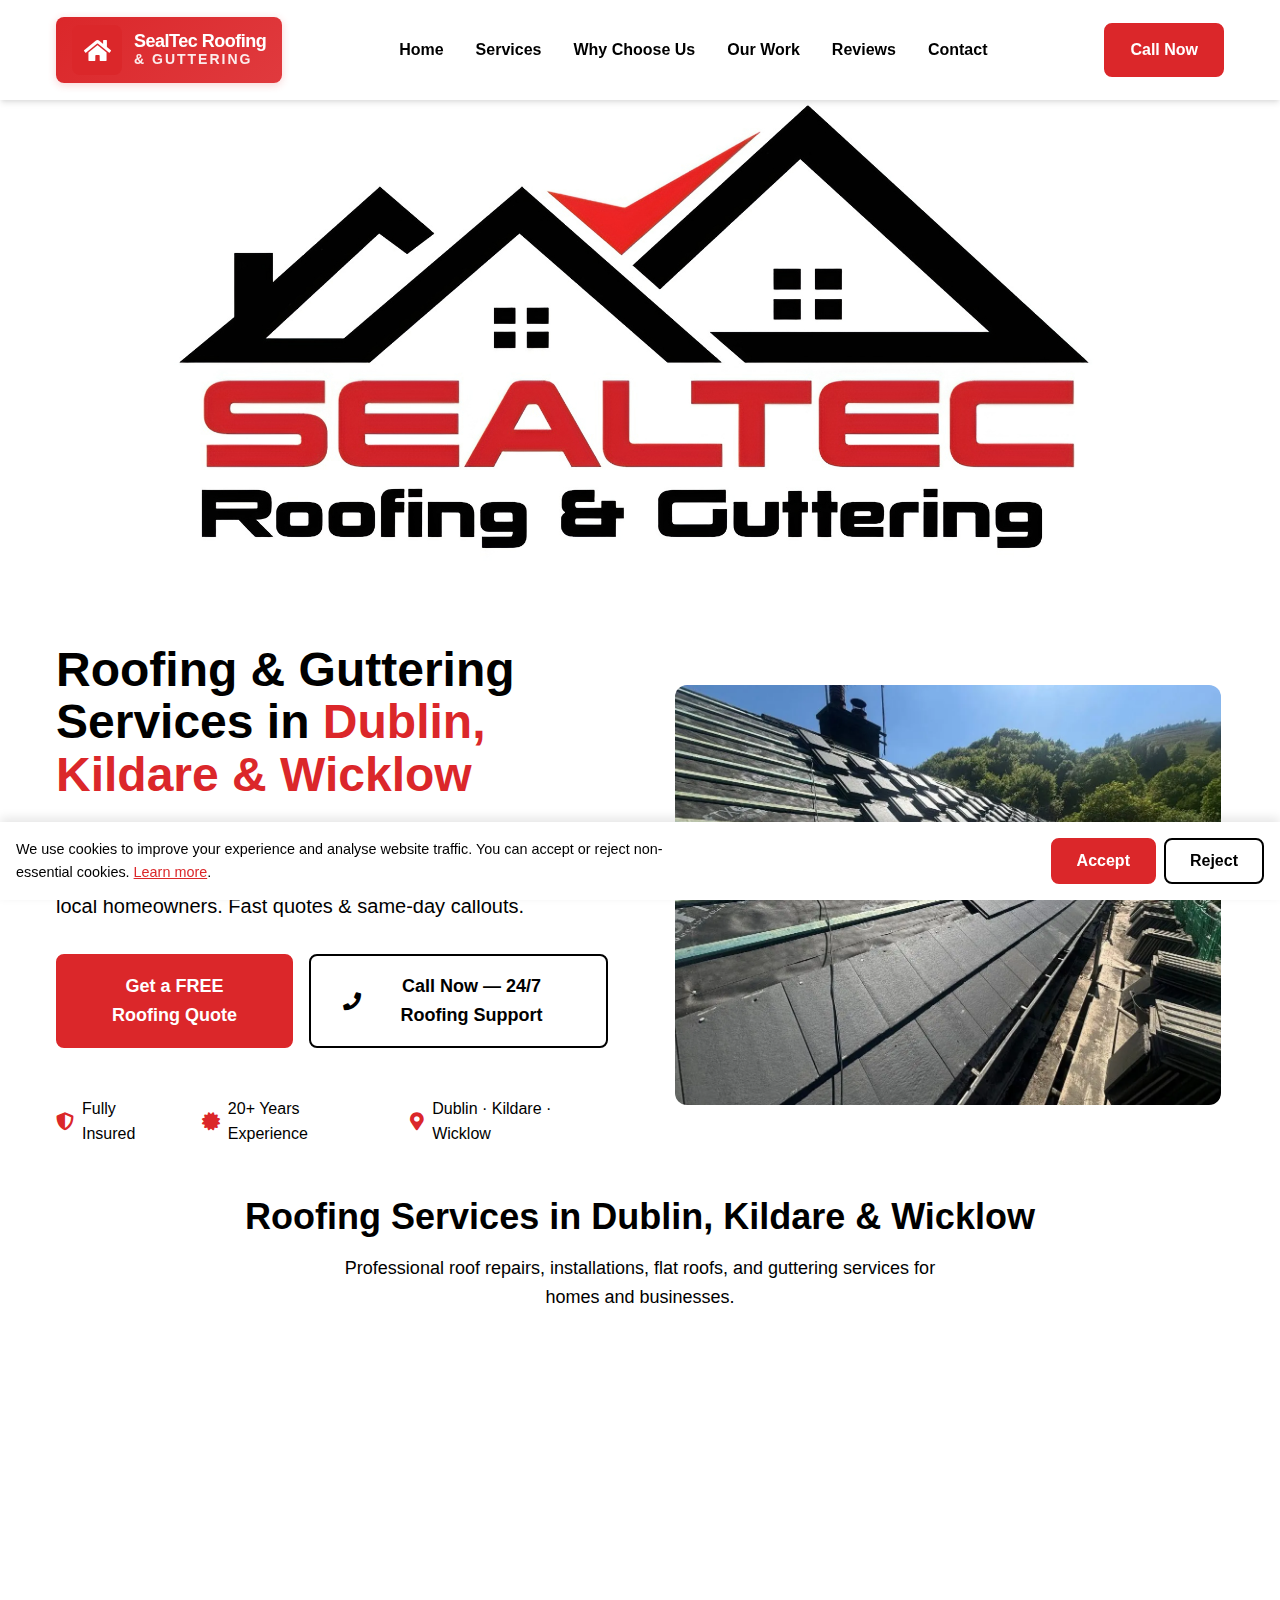
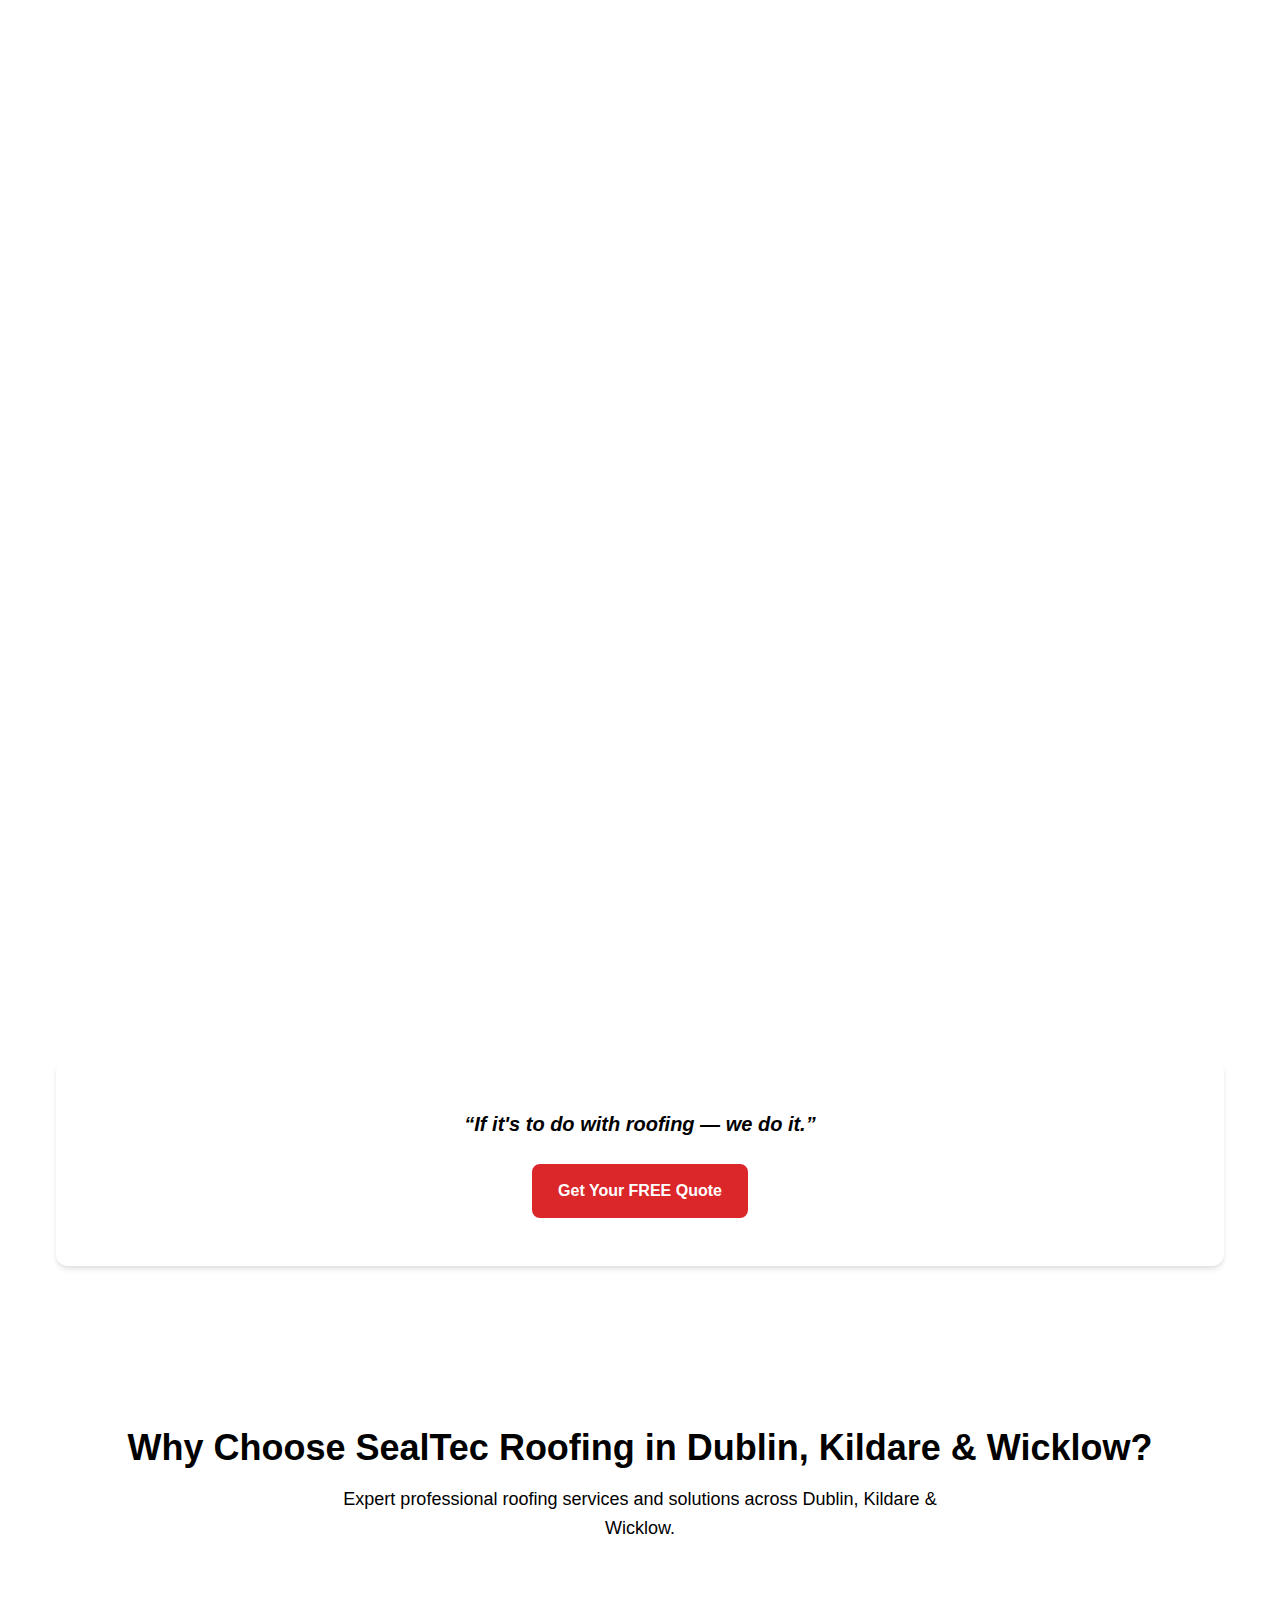
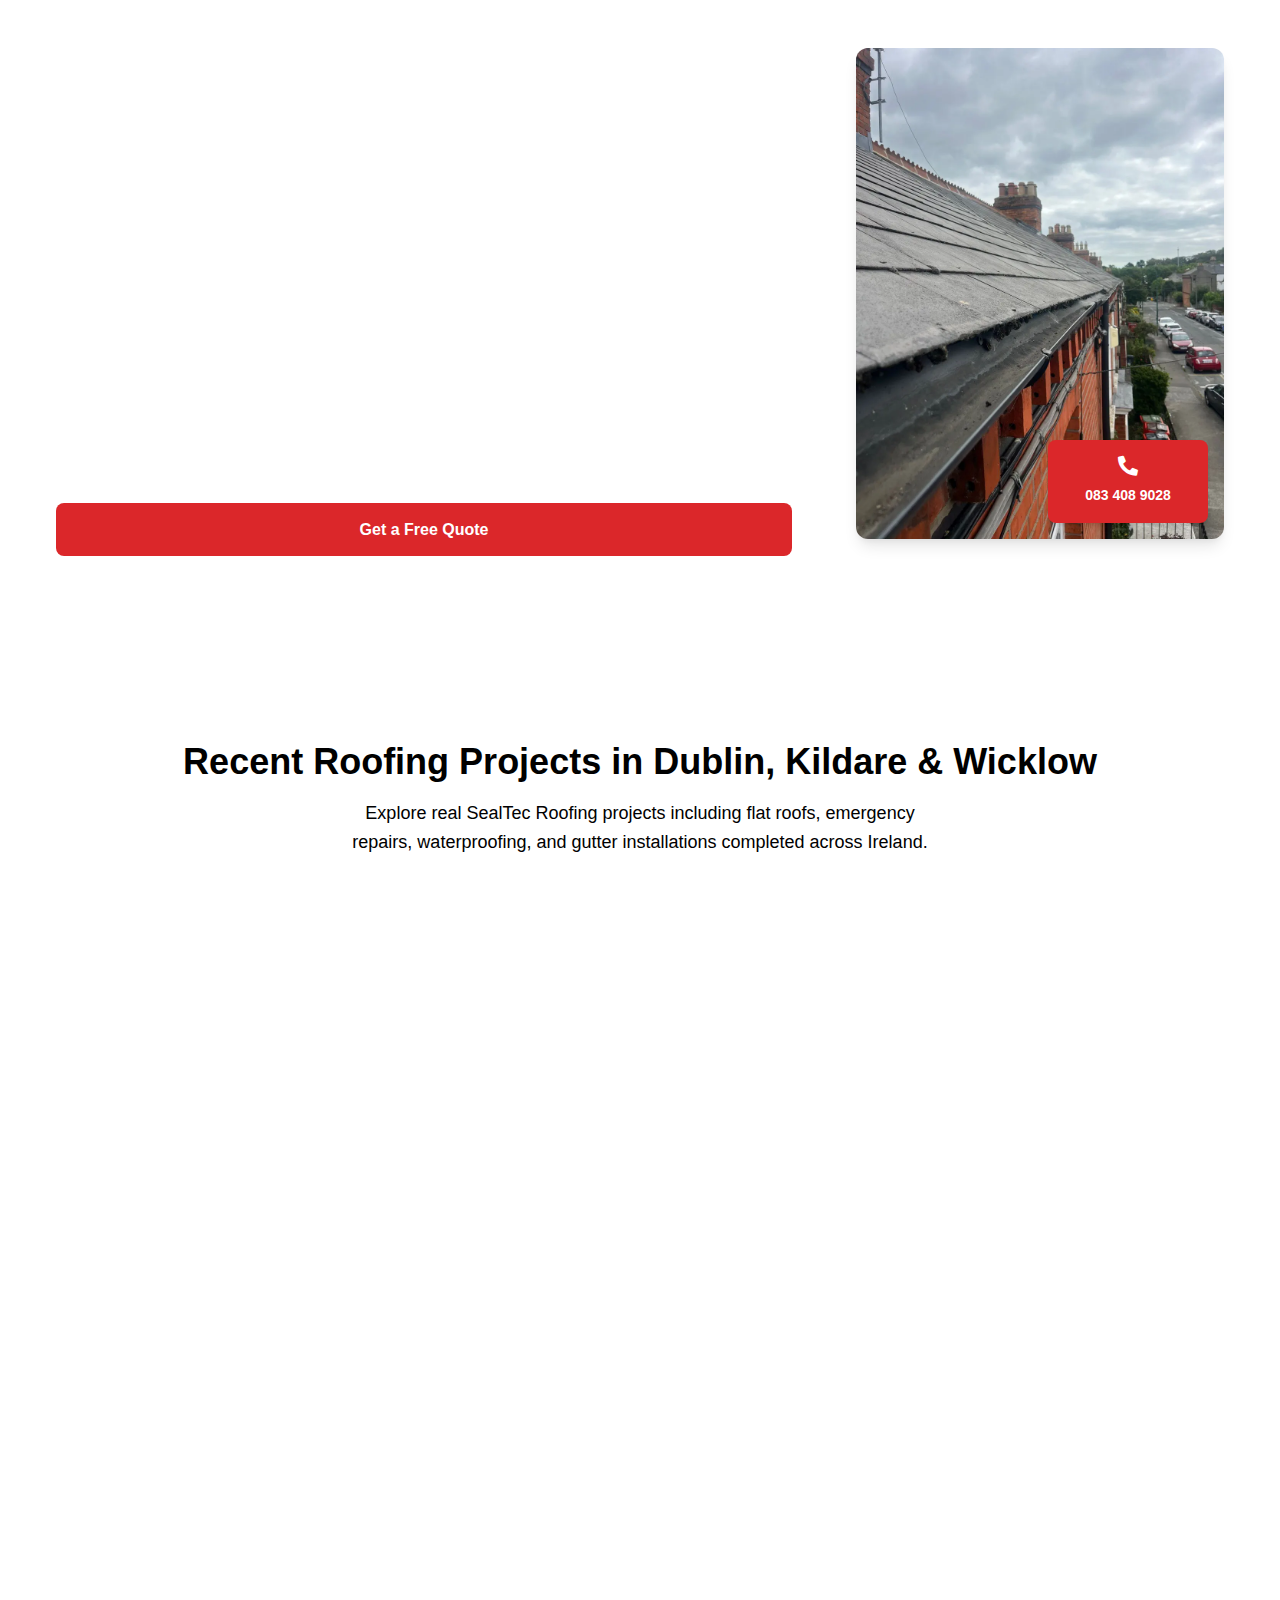
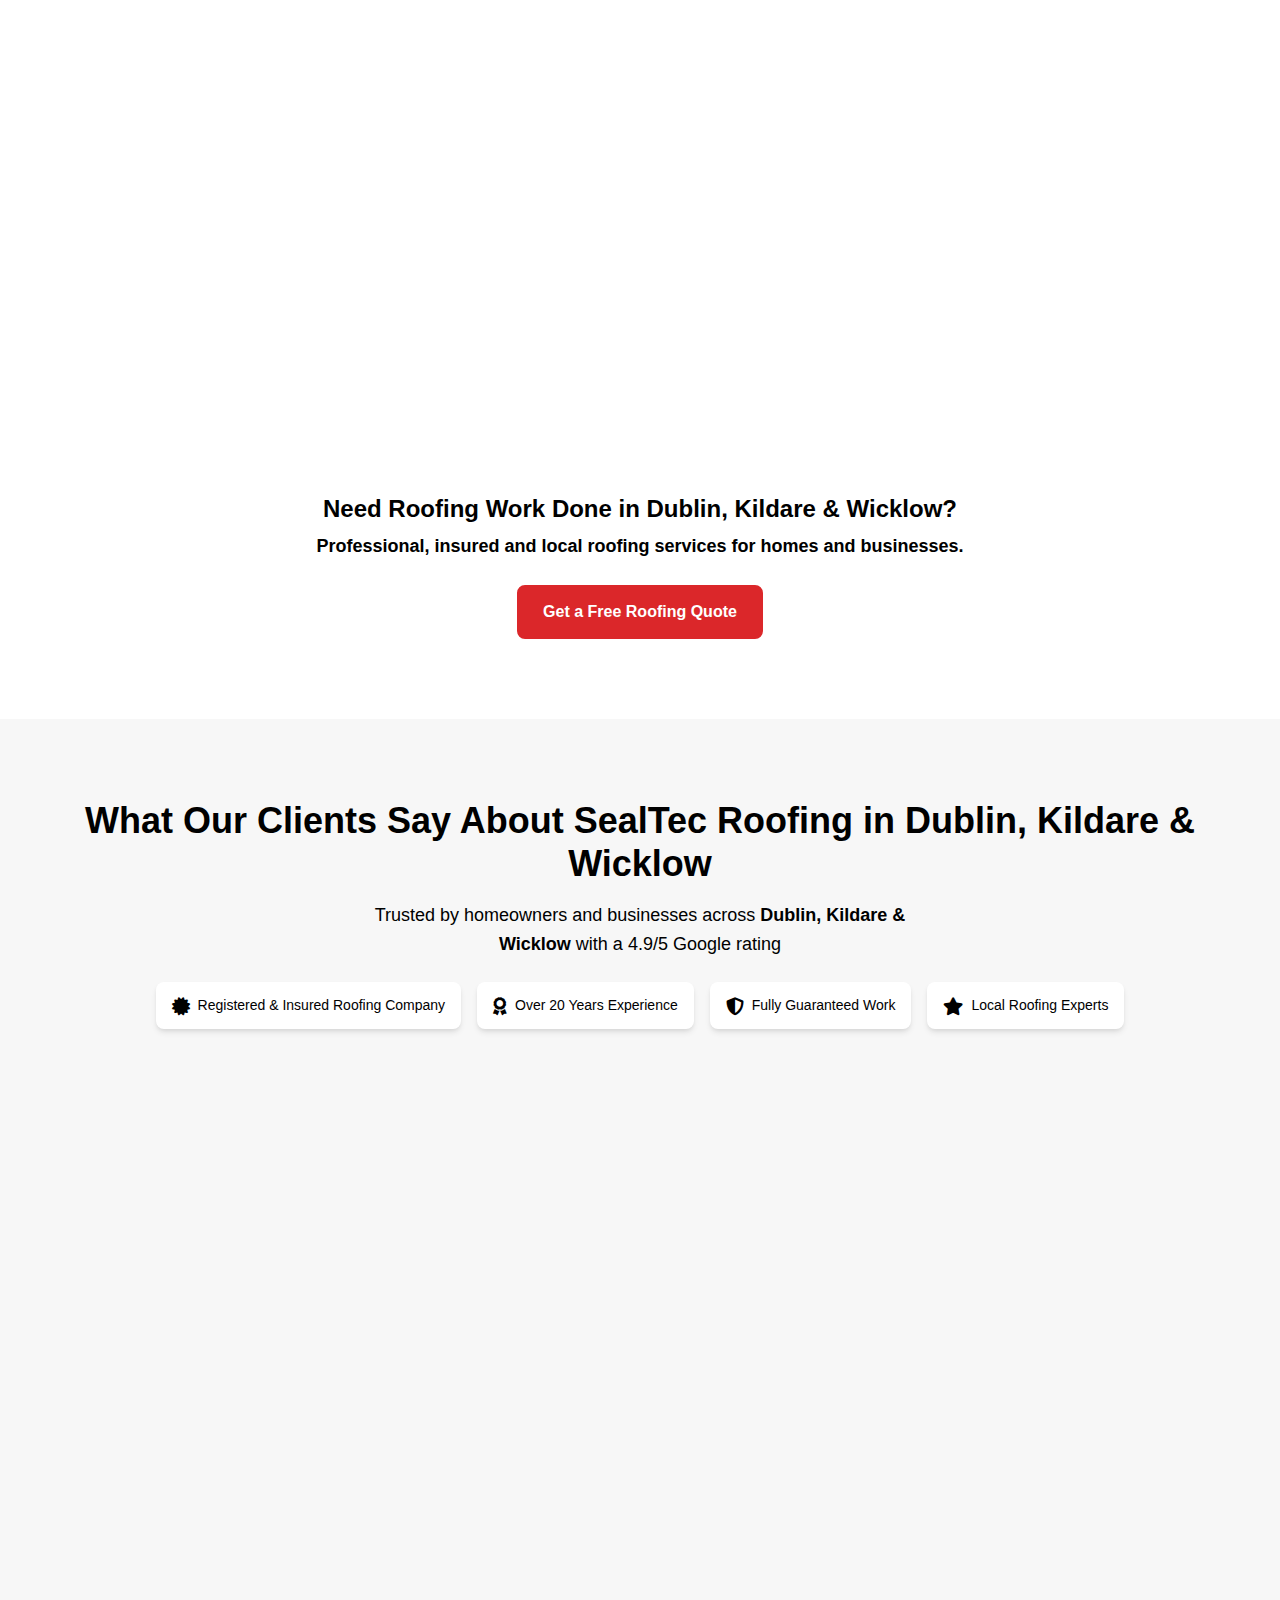
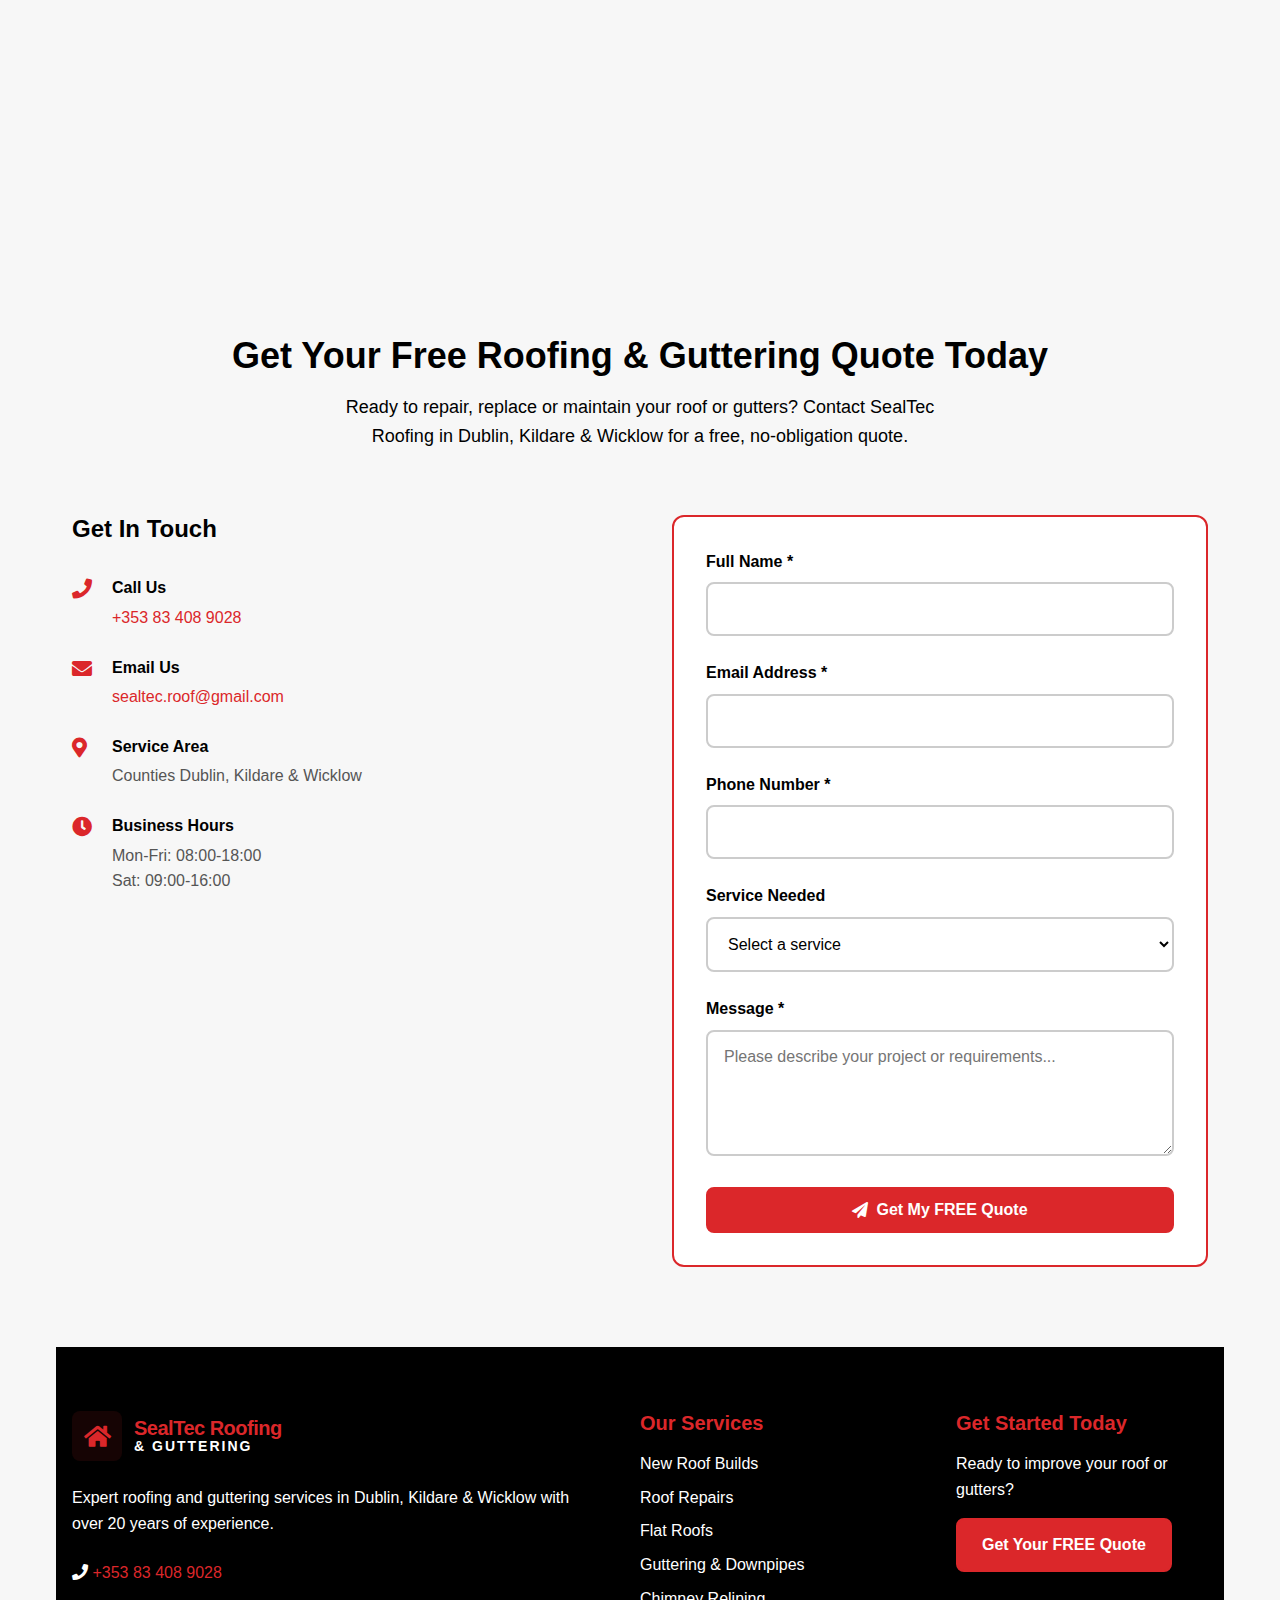
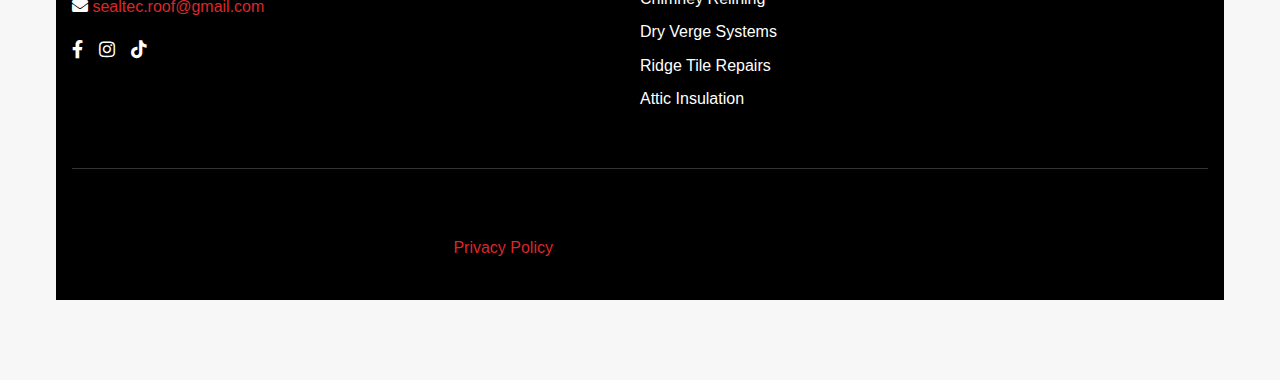
<file: sealtec/index.html>
<!DOCTYPE html>
<html lang="en">
<head>
  <meta charset="UTF-8">
  <meta name="viewport" content="width=device-width, initial-scale=1.0">

  <title>SealTec Roofing Dublin | Roof Repairs, Flat Roofs & Guttering</title>
  <meta name="description" content="SealTec Roofing provides expert roof repairs, new roofs, flat roofs, and guttering services in Dublin, Kildare & Wicklow. Call +353834089028 for a FREE quote.">

  <!-- MAIN STYLES -->
  <link rel="stylesheet" href="assets/css/styles.css">

  <!-- GOOGLE FONT -->
  <link rel="preconnect" href="https://fonts.googleapis.com">
  <link rel="preconnect" href="https://fonts.gstatic.com" crossorigin>
  <link rel="stylesheet" href="assets/css/css2">

  <!-- ICONS -->
  <link rel="stylesheet" href="https://cdnjs.cloudflare.com/ajax/libs/font-awesome/5.15.4/css/all.min.css">
  <link rel="icon" href="/assets/img/favicon.png" type="image/png">
  <link rel="apple-touch-icon" href="/assets/img/favicon.png">

 <!-- JSON-LD Schema -->
<script type="application/ld+json">
{
  "@context": "https://schema.org",
  "@type": "RoofingContractor",
  "name": "SealTec Roofing & Guttering",
  "url": "https://sealtecroofingguttering.com/",
  "logo": "https://sealtecroofingguttering.com/assets/img/logo.webp",
  "image": "https://sealtecroofingguttering.com/assets/img/logo.webp",
  "telephone": "+353834089028",
  "email": "sealtec.roof@gmail.com",
  "priceRange": "€€",
  "address": {
    "@type": "PostalAddress",
    "addressLocality": "Dublin",
    "addressCountry": "IE"
  },
  "areaServed": ["Dublin", "Kildare", "Wicklow"],
  "openingHours": ["Mo-Fr 08:00-18:00", "Sa 09:00-16:00"],
  "sameAs": [],
  "hasOfferCatalog": {
    "@type": "OfferCatalog",
    "name": "Roofing Services",
    "itemListElement": [
      { "@type": "Offer", "itemOffered": { "@type": "Service", "name": "Roof Repairs" } },
      { "@type": "Offer", "itemOffered": { "@type": "Service", "name": "New Roof Builds" } },
      { "@type": "Offer", "itemOffered": { "@type": "Service", "name": "Flat Roofs" } },
      { "@type": "Offer", "itemOffered": { "@type": "Service", "name": "Guttering & Downpipes" } },
      { "@type": "Offer", "itemOffered": { "@type": "Service", "name": "Chimney Relining" } },
      { "@type": "Offer", "itemOffered": { "@type": "Service", "name": "Dry Verge Systems" } },
      { "@type": "Offer", "itemOffered": { "@type": "Service", "name": "Ridge Tile Repairs" } },
      { "@type": "Offer", "itemOffered": { "@type": "Service", "name": "Attic Insulation" } }
    ]
  }
}
</script>
</head>
<body>

  <!-- Cookie Consent -->
<div id="cookie-banner" class="cookie-banner">
  <p>
    We use cookies to improve your experience and analyse website traffic.
    You can accept or reject non-essential cookies.
    <a href="/privacy-policy.html" target="_blank">Learn more</a>.
  </p>
  <div class="cookie-actions">
    <button id="cookie-accept" class="btn btn--primary btn--small">Accept</button>
    <button id="cookie-reject" class="btn btn--secondary btn--small">Reject</button>
  </div>
</div>

<!-- BRAND LOGO -->
<div class="brand-logo">
  <img src="assets/img/logo.jpg" alt="SealTec Roofing & Guttering Dublin">
</div>

<!-- HEADER -->
<header class="header" id="header">
  <nav class="nav container">
    <div class="nav__logo">
      <i class="fas fa-home"></i>
      <div class="nav__logo-text">
        <span class="nav__logo-name">SealTec Roofing</span>
        <span class="nav__logo-tagline">&amp; Guttering</span>
      </div>
    </div>

    <div class="nav__menu" id="nav-menu">
      <ul class="nav__list">
        <li class="nav__item"><a href="#home" class="nav__link">Home</a></li>
        <li class="nav__item"><a href="#services" class="nav__link">Services</a></li>
        <li class="nav__item"><a href="#about" class="nav__link">Why Choose Us</a></li>
        <li class="nav__item"><a href="#portfolio" class="nav__link">Our Work</a></li>
        <li class="nav__item"><a href="#testimonials" class="nav__link">Reviews</a></li>
        <li class="nav__item"><a href="#contact" class="nav__link">Contact</a></li>
      </ul>
      <div class="nav__close" id="nav-close">
        <i class="fas fa-times"></i>
      </div>
    </div>

    <div class="nav__actions">
      <a href="tel:+353834089028" class="btn btn--primary">Call Now</a>
      <div class="nav__toggle" id="nav-toggle">
        <i class="fas fa-bars"></i>
      </div>
    </div>
  </nav>
</header>

<!-- HERO -->
<section class="hero section" id="home">
  <div class="hero__container container">
    <div class="hero__content scroll-animate animate">
      <h1 class="hero__title">
        Roofing & Guttering Services in <span class="hero__title--accent">Dublin, Kildare & Wicklow</span>
      </h1>
      <p class="hero__description">
        Expert roof repairs, new roofs, flat roofing & gutter installations — fully insured & registered. 
        20+ years serving local homeowners. Fast quotes & same-day callouts.
      </p>
      <div class="hero__actions">
        <a href="#contact" class="btn btn--primary btn--large">Get a FREE Roofing Quote</a>
        <a href="tel:+353834089028" class="btn btn--secondary btn--large">
          <i class="fas fa-phone"></i> Call Now — 24/7 Roofing Support
        </a>
      </div>

      <div class="hero__features">
        <div class="hero__feature">
          <i class="fas fa-shield-alt"></i><span>Fully Insured</span>
        </div>
        <div class="hero__feature">
          <i class="fas fa-certificate"></i><span>20+ Years Experience</span>
        </div>
        <div class="hero__feature">
          <i class="fas fa-map-marker-alt"></i><span>Dublin · Kildare · Wicklow</span>
        </div>
      </div>
    </div>
    <div class="hero__image">
      <img src="assets/img/newroofbuilds.webp" alt="Roof Repairs and New Roofing Installations in Dublin" loading="eager">
    </div>
  </div>
</section>

<!-- SERVICES -->
<section class="services section" id="services">
  <div class="container">
    <div class="section__header">
      <h2 class="section__title">Roofing Services in Dublin, Kildare & Wicklow</h2>
      <p class="section__description">
        Professional roof repairs, installations, flat roofs, and guttering services for homes and businesses.
      </p>
    </div>

    <div class="services__grid">
      <!-- Service cards -->
      <div class="service__card scroll-animate">
        <div class="service__image">
          <img src="assets/img/pvc_gutter_Services.webp" alt="PVC Guttering & Downpipe Installation Dublin" loading="lazy">
          <div class="service__icon"><i class="fas fa-water"></i></div>
        </div>
        <h3 class="service__title">Guttering & Downpipes</h3>
        <p class="service__description">Full installation, replacement and cleaning of PVC guttering & downpipes in Dublin, Kildare & Wicklow.</p>
      </div>

      <div class="service__card scroll-animate">
        <div class="service__image">
          <img src="assets/img/roofrepairs1.webp" alt="Roof Repairs Dublin, Kildare & Wicklow" loading="lazy">
          <div class="service__icon"><i class="fas fa-hammer"></i></div>
        </div>
        <h3 class="service__title">Roof Repairs</h3>
        <p class="service__description">Leak repairs, tile replacements, storm damage repairs and emergency call-outs across Dublin, Kildare & Wicklow.</p>
      </div>

      <div class="service__card scroll-animate">
        <div class="service__image">
          <img src="assets/img/Attic Insulation.webp" alt="Attic Insulation Services Dublin" loading="lazy">
          <div class="service__icon"><i class="fas fa-warehouse"></i></div>
        </div>
        <h3 class="service__title">Attic Insulation</h3>
        <p class="service__description">Reduce heat loss and energy bills with professional attic insulation upgrades in Dublin, Kildare & Wicklow.</p>
      </div>

      <div class="service__card scroll-animate">
        <div class="service__image">
          <img src="assets/img/flatroofrepair.webp" alt="Flat Roof Installation & Repairs Dublin" loading="lazy">
          <div class="service__icon"><i class="fas fa-layer-group"></i></div>
        </div>
        <h3 class="service__title">Flat Roofs</h3>
        <p class="service__description">Fibreglass, torch-on felt and concrete flat roofing systems for homes and extensions across Dublin, Kildare & Wicklow.</p>
      </div>

      <div class="service__card scroll-animate">
        <div class="service__image">
          <img src="assets/img/newroofbuilds.webp" alt="New Roof Builds Dublin, Kildare & Wicklow" loading="lazy">
          <div class="service__icon"><i class="fas fa-home"></i></div>
        </div>
        <h3 class="service__title">New Roof Builds</h3>
        <p class="service__description">Complete new roof installations using high-grade materials with long-term durability across Dublin, Kildare & Wicklow.</p>
      </div>

      <div class="service__card scroll-animate">
        <div class="service__image">
          <img src="assets/img/chimneyrelining (1).webp" alt="Chimney Relining & Repairs Dublin" loading="lazy">
          <div class="service__icon"><i class="fas fa-fire"></i></div>
        </div>
        <h3 class="service__title">Chimney Relining</h3>
        <p class="service__description">Chimney relining, repairs and structural restoration for improved safety & performance in Dublin, Kildare & Wicklow.</p>
      </div>

      <div class="service__card scroll-animate">
        <div class="service__image">
          <img src="assets/img/dryvergesystems.webp" alt="Dry Verge System Installation Dublin" loading="lazy">
          <div class="service__icon"><i class="fas fa-tools"></i></div>
        </div>
        <h3 class="service__title">Dry Verge Systems</h3>
        <p class="service__description">Secure dry verge systems replacing old mortar, improving weather protection & aesthetics in Dublin, Kildare & Wicklow.</p>
      </div>

      <div class="service__card scroll-animate">
        <div class="service__image">
          <img src="assets/img/ridgetilerepairs.webp" alt="Ridge Tile Repairs Dublin" loading="lazy">
          <div class="service__icon"><i class="fas fa-th-large"></i></div>
        </div>
        <h3 class="service__title">Ridge Tile Repairs</h3>
        <p class="service__description">Re-bedding and re-pointing ridge tiles for enhanced roof sealing and wind resistance in Dublin, Kildare & Wicklow.</p>
      </div>
    </div>

    <div class="services__cta container">
      <p class="services__motto">“If it's to do with roofing — we do it.”</p>
      <a href="#contact" class="btn btn--primary">Get Your FREE Quote</a>
    </div>
  </div>
</section>

<!-- Why Choose Us Section -->
<section class="about section" id="about">
  <div class="container">
    <div class="section__header">
      <h2 class="section__title">Why Choose SealTec Roofing in Dublin, Kildare & Wicklow?</h2>
      <p class="section__description">
        Expert professional roofing services and solutions across Dublin, Kildare & Wicklow.
      </p>
    </div>

    <div class="about__content">

      <div class="about__features">
        <article class="about__feature scroll-animate">
          <div class="about__feature-icon">
            <i class="fas fa-tools"></i>
          </div>
          <div class="about__feature-content">
            <h3>Qualified Roofing Specialists</h3>
            <p>Certified roofers delivering high-quality repairs, installations, and maintenance in Dublin, Kildare & Wicklow.</p>
          </div>
        </article>

        <article class="about__feature scroll-animate">
          <div class="about__feature-icon">
            <i class="fas fa-home"></i>
          </div>
          <div class="about__feature-content">
            <h3>Fully Insured & Registered</h3>
            <p>All works are fully insured and registered, ensuring safety, compliance, and peace of mind for homeowners and businesses.</p>
          </div>
        </article>

        <article class="about__feature scroll-animate">
          <div class="about__feature-icon">
            <i class="fas fa-star"></i>
          </div>
          <div class="about__feature-content">
            <h3>High-Quality Workmanship</h3>
            <p>Durable roofing solutions with top-grade materials, providing long-term protection against weather and wear.</p>
          </div>
        </article>

        <article class="about__feature scroll-animate">
          <div class="about__feature-icon">
            <i class="fas fa-map-marker-alt"></i>
          </div>
          <div class="about__feature-content">
            <h3>Local Roofing Service</h3>
            <p>Serving residential and commercial clients in Dublin, Kildare & Wicklow with fast, reliable service.</p>
          </div>
        </article>

        <a href="tel:+353834089028" class="about__cta-btn">Get a Free Quote</a>
      </div>

      <div class="about__image">
        <img src="assets/img/roofwashing.webp" alt="Professional roof cleaning and repairs by SealTec Roofing Dublin, Kildare & Wicklow" class="about__img" loading="lazy">
        <div class="ireland-badge">
          <i class="fas fa-phone-alt"></i>
          <span>083 408 9028</span>
        </div>
      </div>

    </div>
  </div>
</section>

<!-- Mobile Call Button -->
<a href="tel:+353834089028" class="mobile-call-btn">Call Now</a>

<!-- Portfolio Section -->
<section class="portfolio section" id="portfolio">
  <div class="container">
    <div class="section__header">
      <h2 class="section__title">Recent Roofing Projects in Dublin, Kildare & Wicklow</h2>
      <p class="section__description">
        Explore real SealTec Roofing projects including flat roofs, emergency repairs, waterproofing, and gutter installations completed across Ireland.
      </p>
    </div>

    <div class="portfolio__grid">

      <article class="portfolio__item scroll-animate">
        <img src="assets/img/roofwashing2.webp" alt="Roof cleaning project in Kildare - SealTec Roofing Services" loading="lazy">
        <div class="portfolio__overlay">
          <h4>Roof Cleaning</h4>
          <p>Soft-wash cleaning and moss removal services for residential and commercial roofs.</p>
        </div>
      </article>

      <article class="portfolio__item scroll-animate">
        <img src="assets/img/roofrepointing.webp" alt="Ridge tile repointing and roof repairs Wicklow - SealTec Roofing" loading="lazy">
        <div class="portfolio__overlay">
          <h4>Roof Repointing</h4>
          <p>Professional ridge tile repointing and sealing to protect roofs from leaks and wind damage.</p>
        </div>
      </article>

      <article class="portfolio__item scroll-animate">
        <img src="assets/img/gutterreplacing2.webp" alt="PVC gutter replacement installation Dublin - SealTec Roofing & Guttering" loading="lazy">
        <div class="portfolio__overlay">
          <h4>Gutter Replacement</h4>
          <p>Installation of UPVC fascia, soffits and gutters for optimal water management.</p>
        </div>
      </article>

      <article class="portfolio__item scroll-animate">
        <img src="assets/img/gutterinstalation1.webp" alt="Guttering and downpipe installation Kildare - SealTec Services" loading="lazy">
        <div class="portfolio__overlay">
          <h4>Gutter Installation</h4>
          <p>Complete downpipe and rainwater management system setup for homes and businesses.</p>
        </div>
      </article>

      <article class="portfolio__item scroll-animate">
        <img src="assets/img/flatroofrepair.webp" alt="Flat roof repairs and waterproofing Wicklow - SealTec Roofing" loading="lazy">
        <div class="portfolio__overlay">
          <h4>Flat Roof Repairs</h4>
          <p>Leak sealing, membrane repair and waterproofing solutions for flat roofs.</p>
        </div>
      </article>

      <article class="portfolio__item scroll-animate">
        <img src="assets/img/roofwashing.webp" alt="Roof washing and moss removal Dublin - SealTec Roofing Services" loading="lazy">
        <div class="portfolio__overlay">
          <h4>Roof Washing</h4>
          <p>Professional roof cleaning services for homes in Dublin, Kildare & Wicklow.</p>
        </div>
      </article>

      <article class="portfolio__item scroll-animate">
        <img src="assets/img/Fiberglassrepairs (1).webp" alt="Fiberglass flat roof repair Dublin - SealTec Waterproofing" loading="lazy">
        <div class="portfolio__overlay">
          <h4>Fibreglass Roof Repairs</h4>
          <p>GRP fiberglass sealing and reinforcement for durable flat roofing solutions.</p>
        </div>
      </article>

      <article class="portfolio__item scroll-animate">
        <img src="assets/img/Leakrepair.webp" alt="Emergency leak repair Dublin - SealTec Roofing" loading="lazy">
        <div class="portfolio__overlay">
          <h4>Leak Repairs</h4>
          <p>Emergency roof leak sealing and patching to prevent further damage.</p>
        </div>
      </article>

      <article class="portfolio__item scroll-animate">
        <img src="assets/img/stormdamagerepairs (2).webp" alt="Storm damage roofing repairs Kildare - SealTec Roofing & Guttering" loading="lazy">
        <div class="portfolio__overlay">
          <h4>Storm Damage Repairs</h4>
          <p>Fast and reliable storm damage repair services for roofs in Dublin, Kildare & Wicklow.</p>
        </div>
      </article>

      <article class="portfolio__item scroll-animate">
        <img src="assets/img/cleaning-services (1).webp" alt="Exterior roof and gutter cleaning Wicklow - SealTec Roofing" loading="lazy">
        <div class="portfolio__overlay">
          <h4>Exterior Cleaning</h4>
          <p>Professional residential roof and gutter cleaning services across Ireland.</p>
        </div>
      </article>

    </div>

    <div class="portfolio__cta">
      <div class="portfolio-offer">
        <h3>Need Roofing Work Done in Dublin, Kildare & Wicklow?</h3>
        <p>Professional, insured and local roofing services for homes and businesses.</p>
      </div>
      <a href="#contact" class="btn btn--primary">Get a Free Roofing Quote</a>
    </div>
  </div>
</section>

<!-- Testimonials Section -->
<section class="testimonials section" id="testimonials">
  <div class="container">
    <div class="section__header">
      <h2 class="section__title">What Our Clients Say About SealTec Roofing in Dublin, Kildare & Wicklow</h2>
      <p class="section__description">
        Trusted by homeowners and businesses across <strong>Dublin, Kildare & Wicklow</strong> with a 4.9/5 Google rating
      </p>

      <div class="trust-badges">
        <div class="trust-badge">
          <i class="fas fa-certificate"></i>
          <span>Registered & Insured Roofing Company</span>
        </div>
        <div class="trust-badge">
          <i class="fas fa-award"></i>
          <span>Over 20 Years Experience</span>
        </div>
        <div class="trust-badge">
          <i class="fas fa-shield-alt"></i>
          <span>Fully Guaranteed Work</span>
        </div>
        <div class="trust-badge">
          <i class="fas fa-star"></i>
          <span>Local Roofing Experts</span>
        </div>
      </div>
    </div>

    <div class="testimonials__grid">

  <article class="testimonial__card scroll-animate"
           itemscope itemtype="https://schema.org/Review">

    <meta itemprop="itemReviewed" itemscope itemtype="https://schema.org/LocalBusiness">
    <meta itemprop="itemReviewed" content="SealTec Roofing & Guttering">

    <div class="testimonial__stars" itemprop="reviewRating"
         itemscope itemtype="https://schema.org/Rating">
      <meta itemprop="ratingValue" content="5">
      <meta itemprop="bestRating" content="5">
      <i class="fas fa-star"></i><i class="fas fa-star"></i><i class="fas fa-star"></i><i class="fas fa-star"></i><i class="fas fa-star"></i>
    </div>

    <p class="testimonial__text" itemprop="reviewBody">
      "SealTec replaced our old slate roof and improved attic insulation.
      Professional, reliable team and great finish. Highly recommend for Dublin homeowners."
    </p>

    <div class="testimonial__author" itemprop="author"
         itemscope itemtype="https://schema.org/Person">
      <strong itemprop="name">Michael Byrne</strong>
      <span>Rathmines, Dublin • Verified Client</span>
    </div>

    <div class="testimonial__project">
      <small>Slate Roof Repair & Attic Insulation • €3,200</small>
    </div>
  </article>

  <article class="testimonial__card scroll-animate"
           itemscope itemtype="https://schema.org/Review">

    <meta itemprop="itemReviewed" itemscope itemtype="https://schema.org/LocalBusiness">
    <meta itemprop="itemReviewed" content="SealTec Roofing & Guttering">

    <div class="testimonial__stars" itemprop="reviewRating"
         itemscope itemtype="https://schema.org/Rating">
      <meta itemprop="ratingValue" content="5">
      <meta itemprop="bestRating" content="5">
      <i class="fas fa-star"></i><i class="fas fa-star"></i><i class="fas fa-star"></i><i class="fas fa-star"></i><i class="fas fa-star"></i>
    </div>

    <p class="testimonial__text" itemprop="reviewBody">
      "We had constant gutter issues during heavy rain. SealTec installed new
      fascia, soffits and gutters — drainage works perfectly now. Great service in Kildare."
    </p>

    <div class="testimonial__author" itemprop="author"
         itemscope itemtype="https://schema.org/Person">
      <strong itemprop="name">Aoife Sheridan</strong>
      <span>Naas, Kildare • Verified Client</span>
    </div>

    <div class="testimonial__project">
      <small>UPVC Fascia, Soffit & Guttering • €1,950</small>
    </div>
  </article>

  <article class="testimonial__card scroll-animate"
           itemscope itemtype="https://schema.org/Review">

    <meta itemprop="itemReviewed" itemscope itemtype="https://schema.org/LocalBusiness">
    <meta itemprop="itemReviewed" content="SealTec Roofing & Guttering">

    <div class="testimonial__stars" itemprop="reviewRating"
         itemscope itemtype="https://schema.org/Rating">
      <meta itemprop="ratingValue" content="5">
      <meta itemprop="bestRating" content="5">
      <i class="fas fa-star"></i><i class="fas fa-star"></i><i class="fas fa-star"></i><i class="fas fa-star"></i><i class="fas fa-star"></i>
    </div>

    <p class="testimonial__text" itemprop="reviewBody">
      "Called SealTec after a storm caused a chimney leak. Same-day repair,
      flashing sealed properly and no leaks since. Reliable emergency roofing in Wicklow."
    </p>

    <div class="testimonial__author" itemprop="author"
         itemscope itemtype="https://schema.org/Person">
      <strong itemprop="name">Patrick Doyle</strong>
      <span>Bray, Wicklow • Verified Emergency Callout</span>
    </div>

    <div class="testimonial__project">
      <small>Chimney Flashing & Leak Repair • €420</small>
    </div>
  </article>

  <article class="testimonial__card scroll-animate"
           itemscope itemtype="https://schema.org/Review">

    <meta itemprop="itemReviewed" itemscope itemtype="https://schema.org/LocalBusiness">
    <meta itemprop="itemReviewed" content="SealTec Roofing & Guttering">

    <div class="testimonial__stars" itemprop="reviewRating"
         itemscope itemtype="https://schema.org/Rating">
      <meta itemprop="ratingValue" content="5">
      <meta itemprop="bestRating" content="5">
      <i class="fas fa-star"></i><i class="fas fa-star"></i><i class="fas fa-star"></i><i class="fas fa-star"></i><i class="fas fa-star"></i>
    </div>

    <p class="testimonial__text" itemprop="reviewBody">
      "Our old flat roof had water pooling issues. SealTec installed a new
      fibreglass flat roof — problem solved and looks excellent. Highly recommended."
    </p>

    <div class="testimonial__author" itemprop="author"
         itemscope itemtype="https://schema.org/Person">
      <strong itemprop="name">Shane Fitzgerald</strong>
      <span>Tallaght, Dublin • Verified Client</span>
    </div>

    <div class="testimonial__project">
      <small>Fibreglass Flat Roof Installation • €2,800</small>
    </div>
  </article>

</div>

<!-- Contact Section -->
<section class="contact section" id="contact">
  <div class="container">
    <div class="section__header">
      <h2 class="section__title">Get Your Free Roofing & Guttering Quote Today</h2>
      <p class="section__description">
        Ready to repair, replace or maintain your roof or gutters? Contact SealTec Roofing in Dublin, Kildare & Wicklow for a free, no-obligation quote.
      </p>
    </div>
    <div class="contact__content">
      <div class="contact__info" itemscope itemtype="https://schema.org/LocalBusiness">
        <h3>Get In Touch</h3>
        <div class="contact__item">
          <i class="fas fa-phone"></i>
          <div>
            <strong>Call Us</strong>
            <p><a href="tel:+353834089028" itemprop="telephone">+353 83 408 9028</a></p>
          </div>
        </div>
        <div class="contact__item">
          <i class="fas fa-envelope"></i>
          <div>
            <strong>Email Us</strong>
            <p><a href="mailto:sealtec.roof@gmail.com" itemprop="email">sealtec.roof@gmail.com</a></p>
          </div>
        </div>
        <div class="contact__item">
          <i class="fas fa-map-marker-alt"></i>
          <div>
            <strong>Service Area</strong>
            <p itemprop="areaServed">Counties Dublin, Kildare & Wicklow</p>
          </div>
        </div>
        <div class="contact__item">
          <i class="fas fa-clock"></i>
          <div>
            <strong>Business Hours</strong>
            <p itemprop="openingHours">
              Mon-Fri: 08:00-18:00<br>Sat: 09:00-16:00
            </p>
          </div>
        </div>
      </div>

      <form class="contact__form" id="contact-form">
        <div class="form__group">
          <label for="name" class="form__label">Full Name *</label>
          <input type="text" id="name" name="name" class="form__input" required>
        </div>
        <div class="form__group">
          <label for="email" class="form__label">Email Address *</label>
          <input type="email" id="email" name="email" class="form__input" required>
        </div>
        <div class="form__group">
          <label for="phone" class="form__label">Phone Number *</label>
          <input type="tel" id="phone" name="phone" class="form__input" required>
        </div>
        <div class="form__group">
          <label for="service" class="form__label">Service Needed</label>
          <select id="service" name="service" class="form__input">
            <option value="">Select a service</option>
            <option value="new-roofs">New Roof Builds</option>
            <option value="roof-repairs">Roof Repairs</option>
            <option value="flat-roofs">Flat Roofs</option>
            <option value="gutters">Guttering & Downpipes</option>
            <option value="chimney-relining">Chimney Relining</option>
            <option value="dry-verge">Dry Verge Systems</option>
            <option value="ridge-tile">Ridge Tile Repairs</option>
            <option value="attic-insulation">Attic Insulation</option>
            <option value="other">Other</option>
          </select>
        </div>
        <div class="form__group">
          <label for="message" class="form__label">Message *</label>
          <textarea id="message" name="message" class="form__input form__textarea" rows="5" placeholder="Please describe your project or requirements..." required></textarea>
        </div>
        <button type="submit" class="btn btn--primary btn--full">
          <i class="fas fa-paper-plane"></i> Get My FREE Quote
        </button>
      </form>
    </div>
  </div>
</section>

<!-- Footer -->
<footer class="footer" itemscope itemtype="https://schema.org/Organization">
  <div class="container">
    <div class="footer__content">

      <div class="footer__main">
        <div class="footer__logo">
          <i class="fas fa-home"></i>
          <div class="footer__logo-text">
            <span class="footer__logo-name" itemprop="name">SealTec Roofing</span>
            <span class="footer__logo-tagline">&amp; Guttering</span>
          </div>
        </div>

        <p class="footer__description" itemprop="description">
          Expert roofing and guttering services in Dublin, Kildare & Wicklow with over 20 years of experience.
        </p>

        <div class="footer__contact">
          <p><i class="fas fa-phone"></i> <a href="tel:+353834089028">+353 83 408 9028</a></p>
          <p><i class="fas fa-envelope"></i> <a href="mailto:sealtec.roof@gmail.com">sealtec.roof@gmail.com</a></p>
        </div>

        <div class="footer__socials">
          <a href="https://www.facebook.com/profile.php?id=61583012861600" target="_blank" aria-label="Facebook"><i class="fab fa-facebook-f"></i></a>
          <a href="https://www.instagram.com/sealtecroofing/" target="_blank" aria-label="Instagram"><i class="fab fa-instagram"></i></a>
          <a href="https://www.tiktok.com/@sealtecroofing" target="_blank" aria-label="TikTok"><i class="fab fa-tiktok"></i></a>
        </div>
      </div>

      <div class="footer__services">
        <h4>Our Services</h4>
        <ul>
          <li><a href="#services">New Roof Builds</a></li>
          <li><a href="#services">Roof Repairs</a></li>
          <li><a href="#services">Flat Roofs</a></li>
          <li><a href="#services">Guttering & Downpipes</a></li>
          <li><a href="#services">Chimney Relining</a></li>
          <li><a href="#services">Dry Verge Systems</a></li>
          <li><a href="#services">Ridge Tile Repairs</a></li>
          <li><a href="#services">Attic Insulation</a></li>
        </ul>
      </div>

      <div class="footer__cta">
        <h4>Get Started Today</h4>
        <p>Ready to improve your roof or gutters?</p>
        <a href="#contact" class="btn btn--primary">Get Your FREE Quote</a>
      </div>
    </div>

    <div class="footer__bottom">
      <p>© 2026 SealTec Roofing & Guttering. All rights reserved.</p>
      <p>
        <a href="/privacy-policy.html">Privacy Policy</a> |
        Fully Qualified, Insured & Registered
      </p>
    </div>
  </div>
</footer>

    <script src="assets/js/script.js" defer></script>
  

<button class="scroll-to-top" style="position: fixed; bottom: 2rem; right: 2rem; width: 50px; height: 50px; background-color: var(--emerald-green); color: white; border: none; border-radius: 50%; cursor: pointer; font-size: 1.2rem; opacity: 0; visibility: hidden; transition: 0.3s; z-index: 1000; box-shadow: rgba(80, 200, 120, 0.3) 0px 4px 12px;"><i class="fas fa-arrow-up"></i></button></body><grammarly-desktop-integration data-grammarly-shadow-root="true"><template shadowrootmode="open"><style>
      div.grammarly-desktop-integration {
        position: absolute;
        width: 1px;
        height: 1px;
        padding: 0;
        margin: -1px;
        overflow: hidden;
        clip: rect(0, 0, 0, 0);
        white-space: nowrap;
        border: 0;
        -moz-user-select: none;
        -webkit-user-select: none;
        -ms-user-select:none;
        user-select:none;
      }

      div.grammarly-desktop-integration:before {
        content: attr(data-content);
      }
    </style><div aria-label="grammarly-integration" role="group" tabindex="-1" class="grammarly-desktop-integration" data-content="{&quot;mode&quot;:&quot;full&quot;,&quot;isActive&quot;:true,&quot;isUserDisabled&quot;:false}"></div></template></grammarly-desktop-integration></html>
</file>
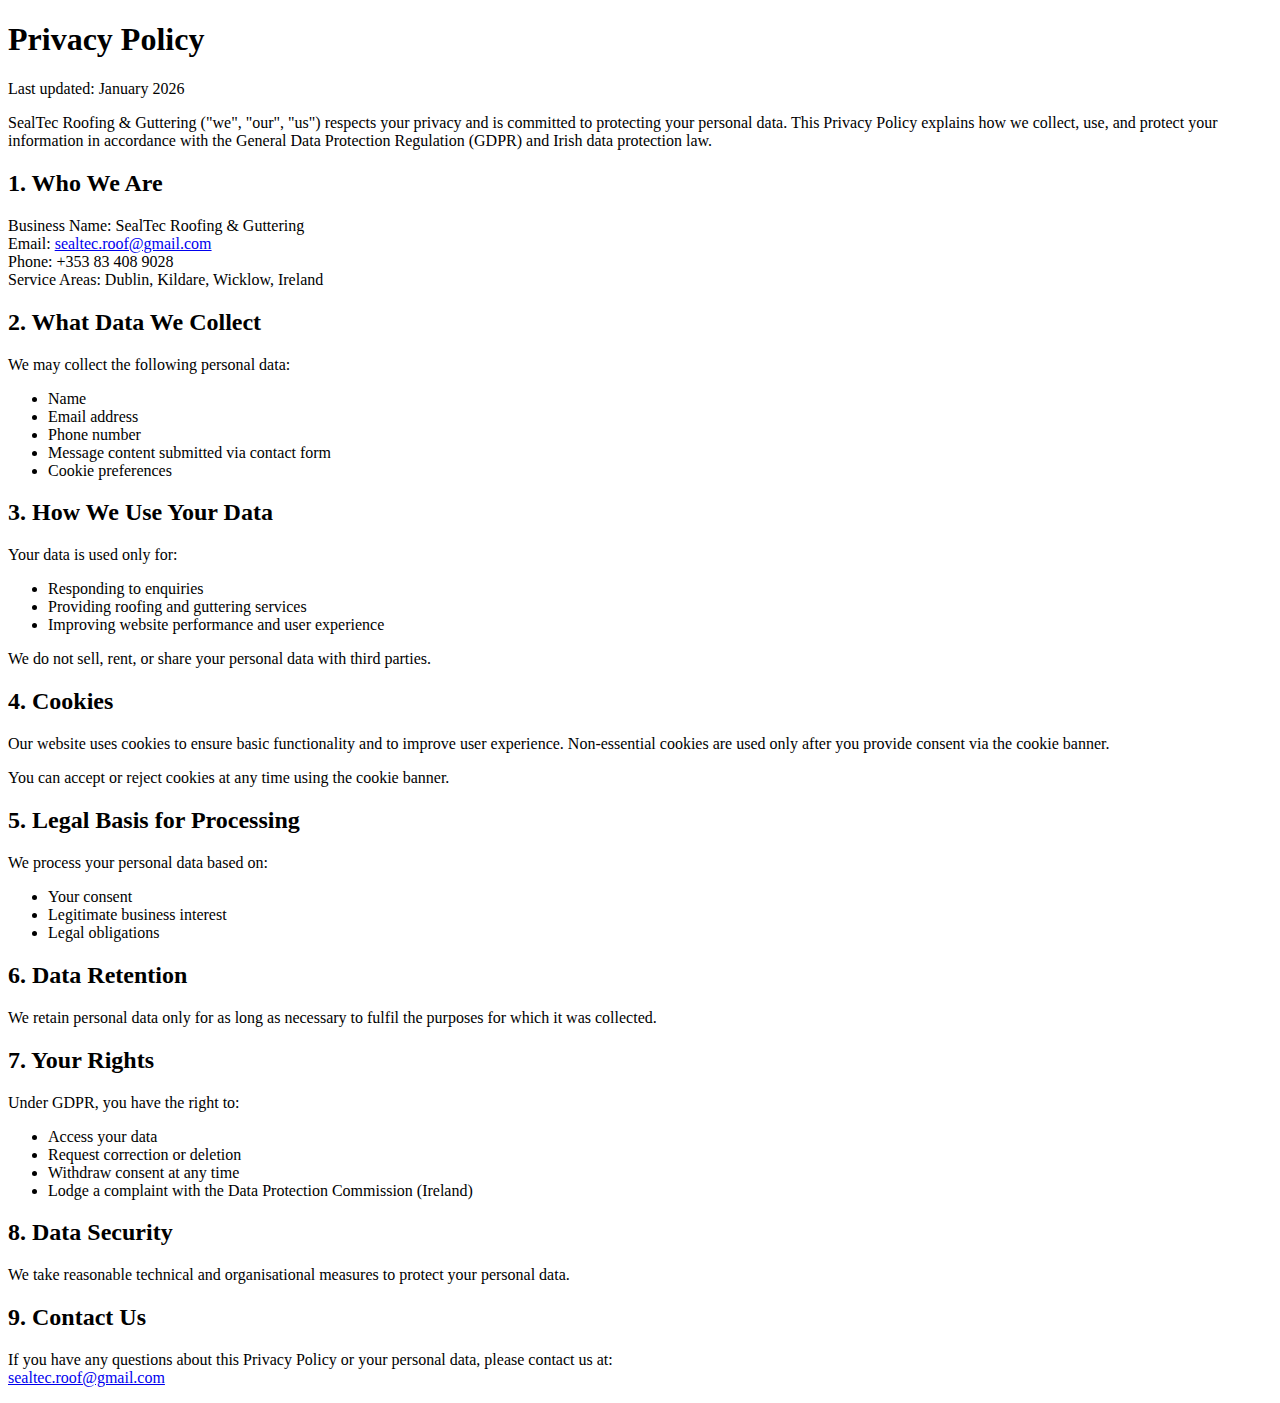
<file: sealtec/privacy-policy.html>
<!DOCTYPE html>
<html lang="en">
<head>
  <meta charset="UTF-8">
  <title>Privacy Policy | SealTec Roofing & Guttering</title>
  <meta name="viewport" content="width=device-width, initial-scale=1.0">
  <meta name="robots" content="index, follow">
</head>
<body>

<h1>Privacy Policy</h1>
<p>Last updated: January 2026</p>

<p>
SealTec Roofing & Guttering ("we", "our", "us") respects your privacy and is committed to protecting your personal data.
This Privacy Policy explains how we collect, use, and protect your information in accordance with the General Data Protection Regulation (GDPR) and Irish data protection law.
</p>

<h2>1. Who We Are</h2>
<p>
Business Name: SealTec Roofing & Guttering<br>
Email: <a href="mailto:sealtec.roof@gmail.com">sealtec.roof@gmail.com</a><br>
Phone: +353 83 408 9028<br>
Service Areas: Dublin, Kildare, Wicklow, Ireland
</p>

<h2>2. What Data We Collect</h2>
<p>We may collect the following personal data:</p>
<ul>
  <li>Name</li>
  <li>Email address</li>
  <li>Phone number</li>
  <li>Message content submitted via contact form</li>
  <li>Cookie preferences</li>
</ul>

<h2>3. How We Use Your Data</h2>
<p>Your data is used only for:</p>
<ul>
  <li>Responding to enquiries</li>
  <li>Providing roofing and guttering services</li>
  <li>Improving website performance and user experience</li>
</ul>

<p>We do not sell, rent, or share your personal data with third parties.</p>

<h2>4. Cookies</h2>
<p>
Our website uses cookies to ensure basic functionality and to improve user experience.
Non-essential cookies are used only after you provide consent via the cookie banner.
</p>

<p>You can accept or reject cookies at any time using the cookie banner.</p>

<h2>5. Legal Basis for Processing</h2>
<p>
We process your personal data based on:
</p>
<ul>
  <li>Your consent</li>
  <li>Legitimate business interest</li>
  <li>Legal obligations</li>
</ul>

<h2>6. Data Retention</h2>
<p>
We retain personal data only for as long as necessary to fulfil the purposes for which it was collected.
</p>

<h2>7. Your Rights</h2>
<p>Under GDPR, you have the right to:</p>
<ul>
  <li>Access your data</li>
  <li>Request correction or deletion</li>
  <li>Withdraw consent at any time</li>
  <li>Lodge a complaint with the Data Protection Commission (Ireland)</li>
</ul>

<h2>8. Data Security</h2>
<p>
We take reasonable technical and organisational measures to protect your personal data.
</p>

<h2>9. Contact Us</h2>
<p>
If you have any questions about this Privacy Policy or your personal data, please contact us at:
<br>
<a href="mailto:sealtec.roof@gmail.com">sealtec.roof@gmail.com</a>
</p>

</body>
</html>
</file>
<file: sealtec/assets/css/styles.css>
/* ===== CSS VARIABLES ===== */
:root {
  /* Colors */
  --primary: #db272a; /* SealTec red */
  --secondary: #000000;
  --light: #ffffff;
  --dark: #000000;
  --bg: #ffffff;

  /* Typography */
  --font-family: "Inter", sans-serif;
  --font-weight-regular: 400;
  --font-weight-medium: 500;
  --font-weight-semibold: 600;
  --font-weight-bold: 700;
  --font-weight-extrabold: 800;

  /* Font Sizes */
  --font-size-xs: 0.75rem;
  --font-size-sm: 0.875rem;
  --font-size-base: 1rem;
  --font-size-lg: 1.125rem;
  --font-size-xl: 1.25rem;
  --font-size-2xl: 1.5rem;
  --font-size-3xl: 1.875rem;
  --font-size-4xl: 2.25rem;
  --font-size-5xl: 3rem;
  --font-size-6xl: 3.75rem;

  /* Spacing */
  --space-1: 0.25rem;
  --space-2: 0.5rem;
  --space-3: 0.75rem;
  --space-4: 1rem;
  --space-5: 1.25rem;
  --space-6: 1.5rem;
  --space-8: 2rem;
  --space-10: 2.5rem;
  --space-12: 3rem;
  --space-16: 4rem;
  --space-20: 5rem;
  --space-24: 6rem;

  /* Layout */
  --container-max-width: 1200px;
  --header-height: 100px; /* трохи вищий для нового лого */
  --border-radius: 8px;
  --border-radius-lg: 12px;
  --box-shadow: 0 4px 6px -1px rgba(0, 0, 0, 0.1), 
                 0 2px 4px -1px rgba(0, 0, 0, 0.06);
  --box-shadow-lg: 0 10px 15px -3px rgba(0, 0, 0, 0.1),
                    0 4px 6px -2px rgba(0, 0, 0, 0.05);

  /* Transitions */
  --transition: all 0.3s ease;
  --transition-fast: all 0.15s ease;
}

/* ===== BASE STYLES ===== */
* {
  margin: 0;
  padding: 0;
  box-sizing: border-box;
}

html {
  scroll-behavior: smooth;
  font-size: 16px;
}

body {
  font-family: var(--font-family);
  font-weight: var(--font-weight-regular);
  line-height: 1.6;
  color: var(--secondary);
  background-color: var(--bg);
}

/* ===== TYPOGRAPHY ===== */
h1, h2, h3, h4, h5, h6 {
  font-weight: var(--font-weight-bold);
  line-height: 1.2;
  margin-bottom: var(--space-4);
}

h1 { font-size: var(--font-size-5xl); font-weight: var(--font-weight-extrabold);}
h2 { font-size: var(--font-size-4xl); }
h3 { font-size: var(--font-size-2xl); }
h4 { font-size: var(--font-size-xl); }

p {
  margin-bottom: var(--space-4);
  color: var(--secondary);
}

a {
  color: var(--primary);
  text-decoration: none;
  transition: var(--transition-fast);
}

a:hover {
  color: darken(var(--primary), 10%);
}

/* ===== UTILITY CLASSES ===== */
.container {
  max-width: var(--container-max-width);
  margin: 0 auto;
  padding: 0 var(--space-4);
}

.section {
  padding: var(--space-20) 0;
}

.section__header {
  text-align: center;
  margin-bottom: var(--space-16);
}

.section__title {
  color: var(--secondary);
  margin-bottom: var(--space-4);
}

.section__description {
  font-size: var(--font-size-lg);
  max-width: 600px;
  margin: 0 auto;
}

/* ===== BUTTONS ===== */
.btn {
  display: inline-flex;
  align-items: center;
  justify-content: center;
  gap: var(--space-2);
  padding: var(--space-3) var(--space-6);
  font-size: var(--font-size-base);
  font-weight: var(--font-weight-semibold);
  text-decoration: none;
  border: 2px solid transparent;
  border-radius: var(--border-radius);
  cursor: pointer;
  transition: var(--transition);
  text-align: center;
}

.btn--primary {
  background-color: var(--primary);
  color: var(--light);
  border-color: var(--primary);
}

.btn--primary:hover {
  background-color: #ffffff;
  border-color: #ffffff;
  color: var(--light);
  transform: translateY(-2px);
  box-shadow: var(--box-shadow-lg);
}

.btn--secondary {
  background-color: transparent;
  color: var(--secondary);
  border-color: var(--secondary);
}

.btn--secondary:hover {
  background-color: var(--secondary);
  color: var(--light);
  transform: translateY(-2px);
}

.btn--large {
  padding: var(--space-4) var(--space-8);
  font-size: var(--font-size-lg);
}

.btn--full {
  width: 100%;
}

/* ===== BRAND LOGO (updated mobile height) ===== */
.brand-logo {
  width: 100%;
  text-align: center;
  padding: 85px 0 0 0; 
  background: var(--bg);
}

.brand-logo img {
  max-width: 1000px;
  width: 100%;
  height: auto;
}

/* TABLETS */
@media (max-width: 768px) {
  .brand-logo {
    padding: 35px 0 0 0; /* зменшили висоту */
  }

  .brand-logo img {
    max-width: 85%;
  }
}

/* SMALL MOBILES */
@media (max-width: 480px) {
  .brand-logo {
    padding: 30px 0 0 0; /* ще нижче */
  }

  .brand-logo img {
    max-width: 78%;
  }
}

/* ===== HEADER ===== */
.header {
  position: fixed;
  top: 0;
  left: 0;
  width: 100%;
  height: var(--header-height);
  background-color: rgba(255, 255, 255, 0.95);
  backdrop-filter: blur(10px);
  z-index: 1000;
  transition: var(--transition);
  box-shadow: var(--box-shadow);
  padding-top: 0px;
}

.nav {
  height: 100%;
  display: flex;
  align-items: center;
  justify-content: space-between;
}

.nav__logo {
  display: flex;
  align-items: center;
  gap: var(--space-3);
  padding: var(--space-2) var(--space-4);
  background: linear-gradient(135deg, var(--primary) 0%, #e03a3e 100%);
  border-radius: var(--border-radius);
  box-shadow: 0 2px 8px rgba(219, 39, 42, 0.2);
  transition: var(--transition);
}

.nav__logo:hover {
  transform: translateY(-2px);
  box-shadow: 0 4px 12px rgba(219, 39, 42, 0.3);
}

.nav__logo i {
  font-size: var(--font-size-2xl);
  background: var(--primary); 
  color: var(--light);
  padding: var(--space-2);
  border-radius: var(--border-radius);
  width: 50px;
  height: 50px;
  display: flex;
  align-items: center;
  justify-content: center;
}

.nav__logo-text {
  display: flex;
  flex-direction: column;
  line-height: 1.1;
}

.nav__logo-name {
  color: var(--light);
  font-size: var(--font-size-lg);
  font-weight: var(--font-weight-extrabold);
  letter-spacing: -0.5px;
}

.nav__logo-tagline {
  color: rgba(255, 255, 255, 0.9);
  font-size: var(--font-size-sm);
  font-weight: var(--font-weight-semibold);
  text-transform: uppercase;
  letter-spacing: 2px;
}

.nav__list {
  display: flex;
  list-style: none;
  gap: var(--space-8);
}

.nav__link {
  color: var(--secondary);
  font-weight: var(--font-weight-bold);
  position: relative;
}

.nav__link::after {
  content: "";
  position: absolute;
  bottom: -4px;
  left: 0;
  width: 0;
  height: 2px;
  background-color: var(--primary);
  transition: var(--transition);
}

.nav__link:hover::after {
  width: 100%;
}

.nav__actions {
  display: flex;
  align-items: center;
  gap: var(--space-4);
}

.nav__toggle,
.nav__close {
  display: none;
  font-size: var(--font-size-xl);
  cursor: pointer;
  color: var(--secondary);
}

/* ===== HERO SECTION ===== */
.hero {
  padding-top: calc(var(--header-height) - 25px);
  padding-bottom: var(--space-25);
  background: linear-gradient(135deg, var(--bg) 0%, var(--light) 100%);
}

.hero__container {
  display: grid;
  grid-template-columns: 1fr 1fr;
  gap: var(--space-16);
  align-items: center;
}

.hero__title {
  font-size: var(--font-size-5xl);
  color: var(--secondary);
  margin-bottom: var(--space-6);
  line-height: 1.1;
}

.hero__title--accent {
  color: var(--primary);
}

.hero__description {
  font-size: var(--font-size-xl);
  color: var(--secondary);
  margin-bottom: var(--space-8);
}

.hero__actions {
  display: flex;
  gap: var(--space-4);
  margin-bottom: var(--space-12);
}

.hero__features {
  display: flex;
  gap: var(--space-8);
}

.hero__feature {
  display: flex;
  align-items: center;
  gap: var(--space-2);
  color: var(--secondary);
  font-weight: var(--font-weight-medium);
}

.hero__feature i {
  color: var(--primary);
  font-size: var(--font-size-lg);
}

.hero__image {
  display: flex;
  justify-content: center;
  align-items: center;
  overflow: hidden;
  border: 3px solid #fff;
  border-radius: var(--border-radius-lg);
}

.hero__image img {
  width: 100%;
  object-fit: cover;
  object-position: center;
  height: 420px;
  border-radius: var(--border-radius-lg);
  transition: var(--transition);
}

/* TABLETS */
@media (max-width: 768px) {
  .hero__image img {
    height: 300px;
  }
}

/* SMALL MOBILES */
@media (max-width: 480px) {
  .hero__image img {
    height: 220px;
  }
}

.hero__image img:hover {
  transform: scale(1.02);
  box-shadow: 0 20px 40px rgba(0, 0, 0, 0.1);
}

/* ===== SERVICES SECTION ===== */
.services {
  background-color: var(--light);
  padding-top: var(--space-12); 
}

.services__grid {
  display: grid;
  grid-template-columns: repeat(auto-fit, minmax(350px, 1fr));
  gap: var(--space-8);
  margin-bottom: var(--space-16);
}

.service__card {
  background-color: var(--bg);
  border-radius: var(--border-radius-lg);
  box-shadow: var(--box-shadow);
  text-align: center;
  transition: var(--transition);
  overflow: hidden;
}

.service__card:hover {
  transform: translateY(-8px);
  box-shadow: var(--box-shadow-lg);
}

.service__image {
  position: relative;
  height: 200px;
  overflow: hidden;
}

.service__image img {
  width: 100%;
  height: 100%;
  object-fit: cover;
  transition: var(--transition);
}

.service__card:hover .service__image img {
  transform: scale(1.1);
}

.service__icon {
  position: absolute;
  top: var(--space-4);
  right: var(--space-4);
  width: 60px;
  height: 60px;
  background-color: var(--primary);
  color: var(--light);
  border-radius: 50%;
  display: flex;
  align-items: center;
  justify-content: center;
  font-size: var(--font-size-xl);
  box-shadow: var(--box-shadow);
}

.service__card .service__title,
.service__card .service__description {
  padding: 0 var(--space-6);
}

.service__card .service__title {
  padding-top: var(--space-6);
  color: var(--secondary);
  font-weight: var(--font-weight-bold);
}

.service__card .service__description {
  padding-bottom: var(--space-6);
  color: var(--secondary);
  line-height: 1.6;
}

/* ===== SERVICES CTA ===== */
.services__cta {
  text-align: center;
  padding: var(--space-12);
  background-color: var(--bg);
  border-radius: var(--border-radius-lg);
  box-shadow: var(--box-shadow);
}

.services__cta a {
  background-color: var(--primary); /* червона кнопка */
  color: var(--light);
  font-weight: var(--font-weight-bold);
  padding: var(--space-3) var(--space-6);
  border-radius: var(--border-radius);
  transition: var(--transition);
}

.services__cta a:hover {
  background-color: #e03a3e; /* трохи яскравіша червона при наведенні */
}

.services__motto {
  font-size: var(--font-size-xl);
  font-weight: var(--font-weight-semibold);
  color: var(--secondary);
  margin-bottom: var(--space-6);
  font-style: italic;
}

.about__content {
  display: grid;
  grid-template-columns: 2fr 1fr;
  gap: var(--space-16);
  align-items: center;
}

.about__features {
  display: grid;
  gap: var(--space-8);
}

.about__feature {
  display: flex;
  gap: var(--space-6);
  align-items: flex-start;
}

.about__feature-icon {
  width: 60px;
  height: 60px;
  background-color: var(--primary);
  color: var(--light);
  border-radius: 50%;
  display: flex;
  align-items: center;
  justify-content: center;
  font-size: var(--font-size-xl);
  flex-shrink: 0;
}

.about__feature-content h3 {
  color: var(--dark);
  margin-bottom: var(--space-2);
  font-weight: var(--font-weight-semibold);
}

.about__feature-content p {
  margin: 0;
  color: var(--secondary);
}

.about__image {
  display: flex;
  justify-content: center;
  align-items: center;
  position: relative;
}

.about__img {
  width: 100%;
  max-width: 420px;
  height: auto;
  border-radius: var(--border-radius-lg);
  box-shadow: var(--box-shadow-lg);
  object-fit: cover;
}

/* Badge showing service region */
.ireland-badge {
  position: absolute;
  bottom: var(--space-4);
  right: var(--space-4);
  background: var(--primary);
  padding: var(--space-4);
  border-radius: var(--border-radius);
  color: var(--light);
  text-align: center;
  box-shadow: var(--box-shadow);
  min-width: 160px;
}

.ireland-badge i {
  font-size: var(--font-size-xl);
  margin-bottom: var(--space-2);
  display: block;
}

.ireland-badge span {
  font-size: var(--font-size-sm);
  font-weight: var(--font-weight-semibold);
  display: block;
}

/* ===== CTA BUTTON FIX ===== */
.about__cta-btn {
  display: inline-block;
  margin-top: 16px;
  padding: 14px 24px;
  background: var(--primary);
  color: var(--light);
  font-weight: var(--font-weight-semibold);
  border-radius: var(--border-radius);
  text-decoration: none;
  text-align: center;
  cursor: pointer;
  z-index: 10;
}

/* Desktop behavior */
@media (min-width: 768px) {
  .about__cta-btn {
    position: relative;
    margin-bottom: 24px;
  }
}

/* Mobile behavior */
@media (max-width: 767px) {
  .about__cta-btn {
    display: block;
    width: 100%;
    margin-top: 20px;
  }
}

/* Fix overlapping click area */
.about__image {
  z-index: 1;
}

/* ===== PORTFOLIO SECTION ===== */

.portfolio__grid {
  display: grid;
  grid-template-columns: repeat(auto-fit, minmax(300px, 1fr));
  gap: var(--space-8);
  margin-bottom: var(--space-12);
}

.portfolio__item {
  position: relative;
  border-radius: var(--border-radius-lg);
  overflow: hidden;
  box-shadow: var(--box-shadow);
  transition: var(--transition);
  cursor: pointer;
}

.portfolio__item:hover {
  transform: translateY(-4px);
  box-shadow: var(--box-shadow-lg);
}

.portfolio__item img {
  width: 100%;
  height: 250px;
  object-fit: cover;
  transition: var(--transition);
}

.portfolio__item:hover img {
  transform: scale(1.1);
}

.portfolio__overlay {
  position: absolute;
  bottom: 0;
  left: 0;
  right: 0;
  background: linear-gradient(transparent, rgba(0, 0, 0, 0.8));
  color: var(--light);
  padding: var(--space-6);
  transform: translateY(100%);
  transition: var(--transition);
}

.portfolio__item:hover .portfolio__overlay {
  transform: translateY(0);
}

.portfolio__overlay h4 {
  margin: 0 0 var(--space-2) 0;
  font-size: var(--font-size-lg);
  font-weight: var(--font-weight-semibold);
  color: var(--light);
}

.portfolio__overlay p {
  margin: 0;
  font-size: var(--font-size-sm);
  color: var(--light); 
  opacity: 1; 
}

.portfolio__cta {
  text-align: center;
}

/* ===== TESTIMONIALS SECTION ===== */
.testimonials {
  background-color: #f7f7f7;
}

.testimonials__grid {
  display: grid;
  grid-template-columns: repeat(auto-fit, minmax(300px, 1fr));
  gap: var(--space-8);
}

.testimonial__card {
  background-color: var(--light);
  padding: var(--space-8);
  border-radius: var(--border-radius-lg);
  box-shadow: 0 4px 16px rgba(0,0,0,0.08);
  text-align: center;
  transition: var(--transition);
  border-top: 4px solid var(--primary);
}

.testimonial__card:hover {
  transform: translateY(-4px);
  box-shadow: 0 6px 22px rgba(0,0,0,0.12);
}

.testimonial__stars {
  display: flex;
  justify-content: center;
  gap: var(--space-1);
  margin-bottom: var(--space-4);
  color: var(--primary);
}

.testimonial__text {
  font-style: italic;
  color: #555;
  margin-bottom: var(--space-6);
  font-size: var(--font-size-lg);
  line-height: 1.6;
}

.testimonial__author strong {
  color: var(--dark);
  font-weight: var(--font-weight-semibold);
}

.testimonial__author span {
  color: #666;
  font-size: var(--font-size-sm);
}

.testimonial__project small {
  display: block;
  margin-top: var(--space-2);
  color: var(--primary);
  font-weight: 600;
}

/* ===== CONTACT SECTION ===== */
.contact__content {
  display: grid;
  grid-template-columns: 1fr 1fr;
  gap: var(--space-16);
}

.contact__info h3 {
  color: var(--dark);
  margin-bottom: var(--space-8);
}

.contact__item {
  display: flex;
  gap: var(--space-4);
  margin-bottom: var(--space-6);
  align-items: flex-start;
}

.contact__item i {
  color: var(--primary);
  font-size: var(--font-size-xl);
  width: 24px;
  flex-shrink: 0;
  margin-top: var(--space-1);
}

.contact__item strong {
  color: var(--dark);
  font-weight: var(--font-weight-semibold);
  display: block;
  margin-bottom: var(--space-1);
}

.contact__item p {
  margin: 0;
  color: #555;
}

.contact__item a {
  color: var(--primary);
  font-weight: var(--font-weight-medium);
  text-decoration: none;
}

.contact__item a:hover {
  text-decoration: underline;
}

/* ===== FORM STYLES ===== */
.contact__form {
  background-color: var(--light);
  padding: var(--space-8);
  border-radius: var(--border-radius-lg);
  border: 2px solid var(--primary);
}

.form__group {
  margin-bottom: var(--space-6);
}

.form__label {
  display: block;
  margin-bottom: var(--space-2);
  color: var(--dark);
  font-weight: var(--font-weight-semibold);
}

.form__input {
  width: 100%;
  padding: var(--space-4);
  border: 2px solid #ccc;
  border-radius: var(--border-radius);
  font-size: var(--font-size-base);
  font-family: var(--font-family);
  transition: var(--transition);
  background-color: var(--light);
}

.form__input:focus {
  outline: none;
  border-color: var(--primary);
  box-shadow: 0 0 0 3px rgba(219, 39, 42, 0.1);
}

.form__textarea {
  resize: vertical;
  min-height: 120px;
}

/* ===== FOOTER ===== */
.footer {
  background-color: var(--dark);
  color: var(--light);
  padding: var(--space-16) 0 var(--space-8);
  width: 100%;
  box-sizing: border-box;
}

.footer__content {
  display: grid;
  grid-template-columns: 2fr 1fr 1fr;
  gap: var(--space-16);
  margin-bottom: var(--space-12);
}

.footer__logo {
  display: flex;
  align-items: center;
  gap: var(--space-3);
  margin-bottom: var(--space-6);
}

.footer__logo i {
  font-size: var(--font-size-2xl);
  color: var(--primary);
  background: rgba(219, 39, 42, 0.1);
  padding: var(--space-3);
  border-radius: var(--border-radius);
  width: 50px;
  height: 50px;
  display: flex;
  align-items: center;
  justify-content: center;
}

.footer__logo-text {
  display: flex;
  flex-direction: column;
  line-height: 1.1;
}

.footer__logo-name {
  color: var(--primary);
  font-size: var(--font-size-xl);
  font-weight: var(--font-weight-extrabold);
  letter-spacing: -0.5px;
}

.footer__logo-tagline {
  color: var(--light);
  font-size: var(--font-size-sm);
  font-weight: var(--font-weight-semibold);
  text-transform: uppercase;
  letter-spacing: 2px;
}

.footer__description {
  color: var(--light);
  margin-bottom: var(--space-6);
}

.footer__contact p {
  margin-bottom: var(--space-2);
  color: var(--light);
}

.footer__contact a {
  color: var(--primary);
  font-weight: var(--font-weight-medium);
  text-decoration: none;
}

.footer__contact a:hover {
  text-decoration: underline;
}

.footer__socials {
  margin-top: var(--space-4);
  display: flex;
  gap: var(--space-4);
}

.footer__socials a {
  color: var(--light);
  font-size: 18px;
  transition: var(--transition-fast);
}

.footer__socials a:hover {
  color: var(--primary);
}

.footer__bottom a {
  color: var(--primary);
  text-decoration: none;
}

.footer__bottom a:hover {
  text-decoration: underline;
}

.footer__services h4,
.footer__cta h4 {
  color: var(--primary);
  margin-bottom: var(--space-4);
}

.footer__services ul {
  list-style: none;
  padding: 0;
}

.footer__services li {
  margin-bottom: var(--space-2);
}

.footer__services a {
  color: var(--light);
  transition: var(--transition-fast);
}

.footer__services a:hover {
  color: var(--primary);
}

.footer__cta p {
  color: var(--light);
  margin-bottom: var(--space-4);
}

.footer__bottom {
  border-top: 1px solid rgba(255, 255, 255, 0.2);
  padding-top: var(--space-8);
  text-align: center;
  color: rgba(255, 255, 255, 0.7);
}

.footer__bottom p {
  margin-bottom: var(--space-2);
}

/* ===== RESPONSIVE DESIGN ===== */
@media (max-width: 1024px) {
  :root {
    --font-size-5xl: 2.5rem;
    --font-size-4xl: 2rem;
  }

  .hero__container {
    grid-template-columns: 1fr;
    text-align: center;
  }

  .hero__img {
    max-width: 400px;
    height: 350px;
    object-fit: cover;
    object-position: center;
  }

  .about__content {
    grid-template-columns: 1fr;
  }

  .about__img {
    max-width: 350px;
  }

  .ireland-badge {
    position: static;
    margin-top: var(--space-4);
    display: inline-block;
  }

  .contact__content {
    grid-template-columns: 1fr;
  }

  .footer__content {
    grid-template-columns: 1fr 1fr;
  }
}

@media (max-width: 768px) {
  :root {
    --space-20: 3rem;
    --space-16: 2.5rem;
    --space-12: 2rem;
  }

  .container {
    padding: 0 var(--space-3);
  }

  .nav__menu {
    position: fixed;
    top: 0;
    right: -100%;
    width: 100%;
    height: 100vh;
    background-color: var(--white);
    padding: var(--space-16) var(--space-4);
    transition: var(--transition);
    box-shadow: var(--box-shadow-lg);
  }

  .nav__menu.show-menu {
    right: 0;
  }

  .nav__list {
    flex-direction: column;
    gap: var(--space-6);
    text-align: center;
  }

  .nav__link {
    font-size: var(--font-size-lg);
  }

  .nav__close,
  .nav__toggle {
    display: block;
  }

  .nav__close {
    position: absolute;
    top: var(--space-4);
    right: var(--space-4);
  }

  .nav__actions .btn {
    display: none;
  }

  .nav__logo {
    padding: var(--space-1) var(--space-3);
  }

  .nav__logo i {
    width: 35px;
    height: 35px;
    font-size: var(--font-size-lg);
  }

  .nav__logo-name {
    font-size: var(--font-size-base);
  }

  .nav__logo-tagline {
    font-size: var(--font-size-xs);
    letter-spacing: 1px;
  }

  .hero__title {
    font-size: var(--font-size-4xl);
  }

  .hero__actions {
    flex-direction: column;
    align-items: center;
  }

  .hero__features {
    flex-direction: column;
    gap: var(--space-4);
    align-items: center;
  }

  .services__grid {
    grid-template-columns: 1fr;
  }

  .testimonials__grid {
    grid-template-columns: 1fr;
  }

  .footer__content {
    grid-template-columns: 1fr;
    text-align: center;
  }
}

@media (max-width: 480px) {
  :root {
    --font-size-5xl: 2rem;
    --font-size-4xl: 1.75rem;
    --font-size-3xl: 1.5rem;
  }

  .hero {
    padding-top: calc(var(--header-height) + var(--space-8));
  }

  .hero__img {
    max-width: 300px;
    height: 280px;
    object-fit: cover;
    object-position: center;
  }

  .service__image {
    height: 180px;
  }

  .service__icon {
    width: 50px;
    height: 50px;
    font-size: var(--font-size-lg);
  }

  .portfolio__grid {
    grid-template-columns: 1fr;
  }

  .portfolio__item img {
    height: 200px;
  }

  .about__img {
    max-width: 280px;
  }

  .about__image {
    flex-direction: column;
    gap: var(--space-4);
  }

  .btn--large {
    padding: var(--space-3) var(--space-6);
    font-size: var(--font-size-base);
  }

  .service__card,
  .testimonial__card {
    padding: var(--space-6);
  }

  .services__cta {
    padding: var(--space-8);
  }

  .contact__form {
    padding: var(--space-6);
  }
}

/* ===== ANIMATIONS ===== */
@keyframes fadeInUp {
  from {
    opacity: 0;
    transform: translateY(30px);
  }
  to {
    opacity: 1;
    transform: translateY(0);
  }
}

.fade-in-up {
  animation: fadeInUp 0.6s ease-out;
}

/* ===== SCROLL ANIMATIONS ===== */
.scroll-animate {
  opacity: 0;
  transform: translateY(30px);
  transition: all 0.6s ease-out;
}

.scroll-animate.animate {
  opacity: 1;
  transform: translateY(0);
}

/* ===== FORM VALIDATION ===== */
.form__input.error {
  border-color: var(--danger);
  box-shadow: 0 0 0 3px rgba(220, 53, 69, 0.1);
}

.form__input.success {
  border-color: var(--success);
  box-shadow: 0 0 0 3px rgba(40, 167, 69, 0.1);
}

.form__error {
  color: var(--danger);
  font-size: var(--font-size-sm);
  margin-top: var(--space-1);
  display: none;
}

.form__error.show {
  display: block;
}

/* ===== LOADING STATES ===== */
.btn.loading {
  position: relative;
  color: transparent;
}

.btn.loading::after {
  content: "";
  position: absolute;
  width: 20px;
  height: 20px;
  top: 50%;
  left: 50%;
  margin-left: -10px;
  margin-top: -10px;
  border: 2px solid transparent;
  border-top: 2px solid currentColor;
  border-radius: 50%;
  animation: spin 1s linear infinite;
}

@keyframes spin {
  0% {
    transform: rotate(0deg);
  }
  100% {
    transform: rotate(360deg);
  }
}

/* ===== SCROLL HEADER ===== */
.header.scroll-header {
  background-color: rgba(255, 255, 255, 0.98);
  box-shadow: 0 2px 12px rgba(0, 0, 0, 0.1);
}

/* ===== ACTIVE NAVIGATION LINK ===== */
.nav__link.active-link {
  color: var(--emerald-green);
  font-weight: var(--font-weight-semibold);
}

.nav__link.active-link::after {
  width: 100%;
}

/* ===== SCROLL TO TOP BUTTON ===== */
.scroll-to-top:hover {
  background-color: var(--emerald-green-dark) !important;
  transform: translateY(-2px) !important;
}

/* ===== MOBILE CALL BUTTON ===== */
.mobile-call-btn {
  position: fixed;
  bottom: 16px;
  left: 16px;
  background: var(--primary); 
  color: var(--light);
  padding: 12px 18px;
  font-weight: var(--font-weight-bold);
  font-size: 16px;
  border-radius: 8px;
  text-decoration: none;
  z-index: 2000;
  box-shadow: 0 4px 12px rgba(0,0,0,0.2);
  display: none; 
}

.mobile-call-btn:hover {
  opacity: 0.9;
}

@media (max-width: 768px) {
  .mobile-call-btn {
    display: block;
  }
}

@media (max-width: 420px) {
  .mobile-call-btn {
    padding: 14px 20px;
    font-size: 17px;
  }
}


/* ===== CONVERSION OPTIMIZATION STYLES ===== */

/* Hero Guarantee Badge */
.hero__guarantee {
  margin-top: var(--space-8);
  display: flex;
  justify-content: center;
}

.guarantee-badge {
  background: linear-gradient(135deg, #ffd700 0%, #ffa500 100%);
  padding: var(--space-4) var(--space-6);
  border-radius: var(--border-radius-lg);
  color: var(--charcoal-grey);
  text-align: center;
  box-shadow: var(--box-shadow-lg);
  max-width: 400px;
  animation: pulse-glow 2s infinite;
}

.guarantee-badge i {
  color: var(--charcoal-grey);
  font-size: var(--font-size-xl);
  margin-right: var(--space-2);
}

@keyframes pulse-glow {
  0%,
  100% {
    box-shadow: var(--box-shadow-lg);
  }
  50% {
    box-shadow: 0 0 20px rgba(255, 215, 0, 0.6), var(--box-shadow-lg);
  }
}

/* Trust Badges */
.trust-badges {
  display: flex;
  justify-content: center;
  gap: var(--space-4);
  margin-top: var(--space-6);
  flex-wrap: wrap;
}

.trust-badge {
  background: white;
  padding: var(--space-3) var(--space-4);
  border-radius: var(--border-radius);
  display: flex;
  align-items: center;
  gap: var(--space-2);
  box-shadow: var(--box-shadow);
  transition: var(--transition);
}

.trust-badge:hover {
  transform: translateY(-2px);
  box-shadow: var(--box-shadow-lg);
}

.trust-badge i {
  color: var(--emerald-green);
  font-size: var(--font-size-lg);
}

.trust-badge span {
  font-size: var(--font-size-sm);
  font-weight: var(--font-weight-medium);
  color: var(--charcoal-grey);
}

/* Enhanced Testimonials */
.testimonial__project {
  margin-top: var(--space-2);
  text-align: center;
}

.testimonial__project small {
  color: var(--emerald-green);
  font-weight: var(--font-weight-medium);
  background: var(--light-grey);
  padding: var(--space-1) var(--space-2);
  border-radius: var(--border-radius);
  display: inline-block;
}

/* Portfolio Enhancements */
.portfolio-offer {
  text-align: center;
  margin-bottom: var(--space-6);
}

.portfolio-offer h3 {
  color: var(--charcoal-grey);
  margin-bottom: var(--space-2);
}

.portfolio-offer p {
  color: var(--emerald-green);
  font-weight: var(--font-weight-semibold);
  font-size: var(--font-size-lg);
}

/* ===== ACCESSIBILITY ===== */
@media (prefers-reduced-motion: reduce) {
  * {
    animation-duration: 0.01ms !important;
    animation-iteration-count: 1 !important;
    transition-duration: 0.01ms !important;
  }

  html {
    scroll-behavior: auto;
  }
}

/* Focus styles for keyboard navigation */
.btn:focus,
.form__input:focus,
.nav__link:focus {
  outline: 2px solid var(--emerald-green);
  outline-offset: 2px;
}

/* High contrast mode support */
@media (prefers-contrast: high) {
  :root {
    --emerald-green: #db272a;
    --charcoal-grey: #000000;
    --text-grey: #333333;
  }
}
/* ===== COOKIE BANNER ===== */
.cookie-banner {
  position: fixed;
  bottom: 0;
  left: 0;
  width: 100%;
  background: #ffffff;
  box-shadow: 0 -4px 10px rgba(0,0,0,0.1);
  padding: 1rem;
  display: flex;
  flex-wrap: wrap;
  gap: 1rem;
  justify-content: space-between;
  align-items: center;
  z-index: 9999;
}

.cookie-banner p {
  font-size: 0.9rem;
  max-width: 700px;
  margin: 0;
}

.cookie-banner a {
  text-decoration: underline;
}

.cookie-actions {
  display: flex;
  gap: 0.5rem;
}

@media (max-width: 600px) {
  .cookie-banner {
    flex-direction: column;
    align-items: flex-start;
  }
}
</file>
